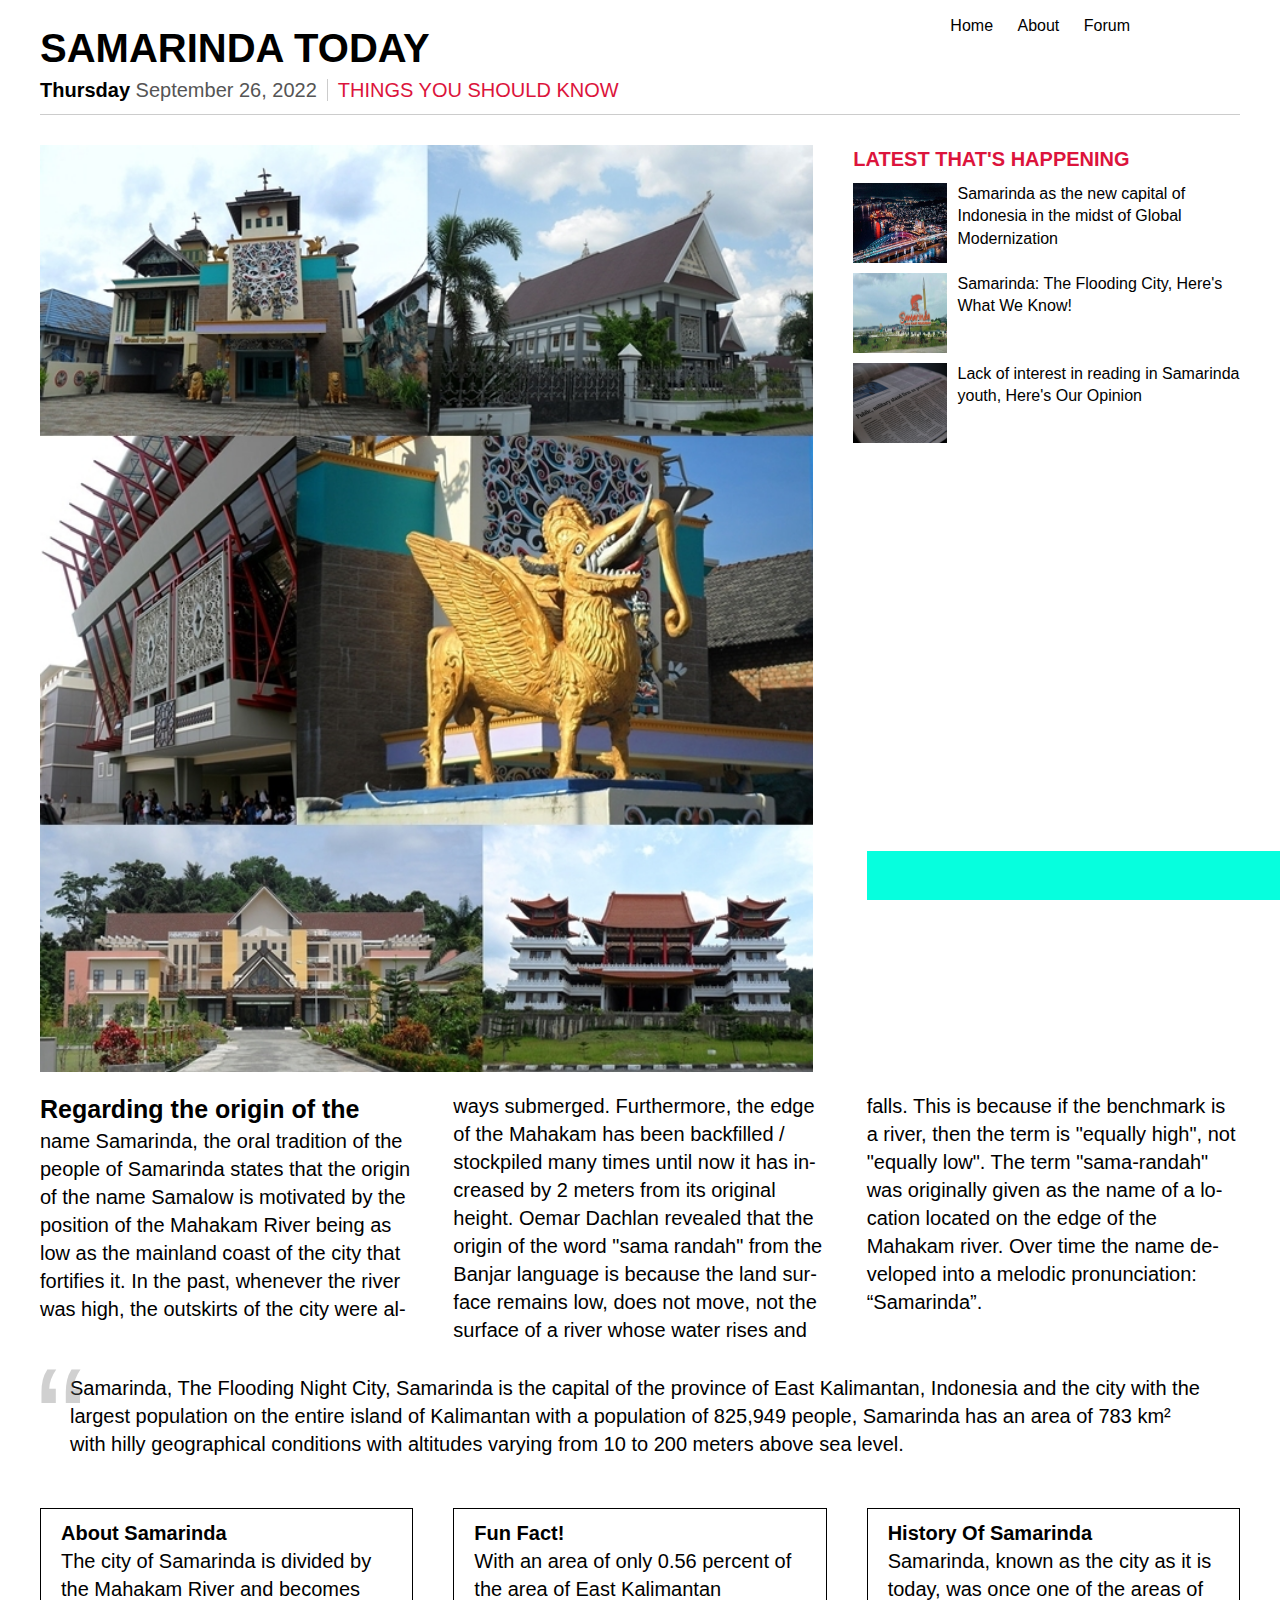
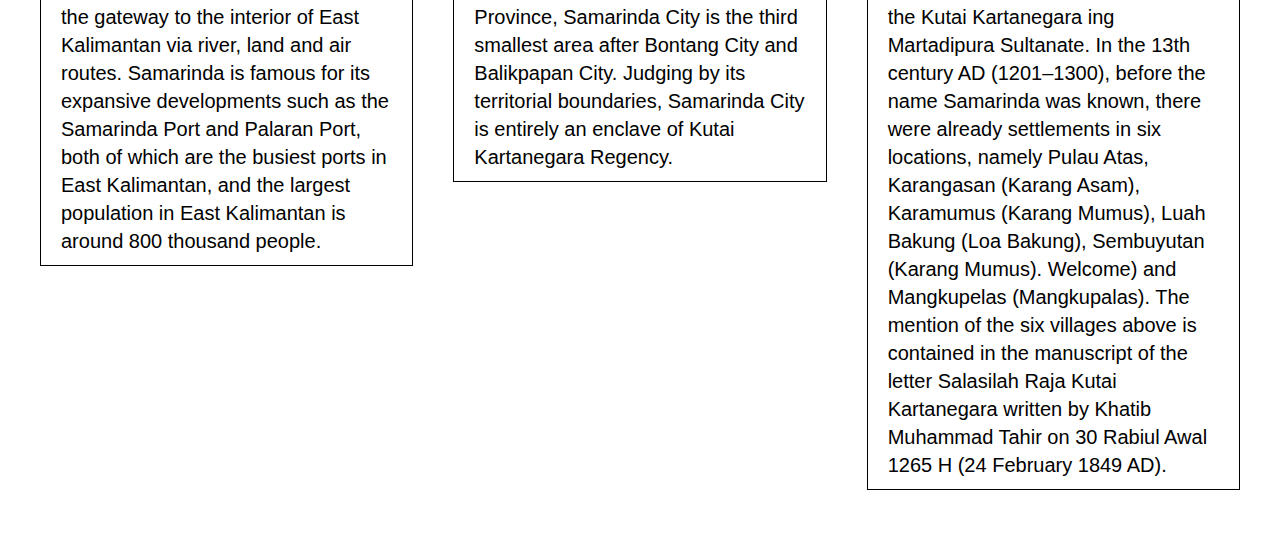
<file: Posttest 4 Web/index.html>
<html lang="en">
<head>
  <meta charset="UTF-8">
  <meta http-equiv="X-UA-Compatible" content="IE=edge">
  <meta name="viewport" content="width=device-width, initial-scale=1.0">
  <link rel="stylesheet" href="styling.css">
  <script src="javascript/index.js" defer></script>
  <link rel="stylesheet" href="https://cdn.jsdelivr.net/npm/bootstrap-icons@1.3.0/font/bootstrap-icons.css" />
  <title>Samarinda News Today</title>
</head>
<body>
  <div class="wrapper">
    <div class="nav">
        <ul>
            <a href="index.html">Home</a>
            <a href="aboutme.html">About</a>
            <a href="/PHP/posttest4php.php">Forum</a>
        </ul>
    </div>

  <div class="container">
    <header>
    <h1 class="heading-1">Samarinda Today</h1>
    <div class="sub-heading">
      <p>Thursday <span>September 26, 2022</span></p>
      <p class="importent">Things You Should Know</p>
    </div>
    </header>

    <div class="main">
      <div class="home">
        <div class="left">
          <img src="img/Samarinda_Montage.jpg" class="home-img" alt="Paper photo">

          <h2 class="heading-2">
            
          </h2>
        </div>

        <div class="right">
          <h3 class="heading-3">latest That's Happening</h3>
          <div class="lists">
            <div class="list">
              <img src="img/selayangsmd.jpg" alt="photo 1">
              <p>Samarinda as the new capital of Indonesia in the midst of Global Modernization</p>
            </div>

            <div class="list">
              <img src="img/peradabansmd.jpg" alt="photo 2">
              <p>Samarinda: The Flooding City, Here's What We Know!</p>
            </div>

            <div class="list">
              <img src="img/news.jpg" alt="photo 3">
              <p>Lack of interest in reading in Samarinda youth, Here's Our Opinion</p>
            </div>
          </div>
        </div>
      </div>

      <article>
        <p>Regarding the origin of the name Samarinda, the oral tradition of the people of Samarinda states that the origin of the name Samalow is motivated by the position of the Mahakam River being as low as the mainland coast of the city that fortifies it. In the past, whenever the river was high, the outskirts of the city were always submerged. Furthermore, the edge of the Mahakam has been backfilled / stockpiled many times until now it has increased by 2 meters from its original height.

          Oemar Dachlan revealed that the origin of the word "sama randah" from the Banjar language is because the land surface remains low, does not move, not the surface of a river whose water rises and falls. This is because if the benchmark is a river, then the term is "equally high", not "equally low". The term "sama-randah" was originally given as the name of a location located on the edge of the Mahakam river. Over time the name developed into a melodic pronunciation: “Samarinda”.</p>
      </article>
    </div>
  </div>

  <blockquote>
    Samarinda, The Flooding Night City, Samarinda is the capital of the province of East Kalimantan, Indonesia and the city with the largest population on the entire island of Kalimantan with a population of 825,949 people, Samarinda has an area of ​​783 km² with hilly geographical conditions with altitudes varying from 10 to 200 meters above sea level.
  </blockquote>

  <div class="cards">
    <div class="card">
      <h4 class="heading-4">About Samarinda</h4>
      <p>The city of Samarinda is divided by the Mahakam River and becomes the gateway to the interior of East Kalimantan via river, land and air routes. Samarinda is famous for its expansive developments such as the Samarinda Port and Palaran Port, both of which are the busiest ports in East Kalimantan, and the largest population in East Kalimantan is around 800 thousand people.</p>
    </div>

    <div class="card">
      <h4 class="heading-4">Fun Fact!</h4>
      <p>With an area of ​​only 0.56 percent of the area of ​​East Kalimantan Province, Samarinda City is the third smallest area after Bontang City and Balikpapan City. Judging by its territorial boundaries, Samarinda City is entirely an enclave of Kutai Kartanegara Regency.</p>
    </div>

    <div class="card">
      <h4 class="heading-4">History Of Samarinda</h4>
      <p>Samarinda, known as the city as it is today, was once one of the areas of the Kutai Kartanegara ing Martadipura Sultanate. In the 13th century AD (1201–1300), before the name Samarinda was known, there were already settlements in six locations, namely Pulau Atas, Karangasan (Karang Asam), Karamumus (Karang Mumus), Luah Bakung (Loa Bakung), Sembuyutan (Karang Mumus). Welcome) and Mangkupelas (Mangkupalas). The mention of the six villages above is contained in the manuscript of the letter Salasilah Raja Kutai Kartanegara written by Khatib Muhammad Tahir on 30 Rabiul Awal 1265 H (24 February 1849 AD).</p>
    </div>

    <div class="footer-basic">
      <footer>
          <ul>
              <li><a href="#">Home</a></li>
              <li><a href="aboutme.html">About</a></li>
              <li><a href="#">Terms</a></li>
              <li><a href="#">Privacy Policy</a></li>
          </ul>
          <p class="copyright">Busam ID © 2018</p>
      </footer>
  </div>
</body>
</html>
</file>
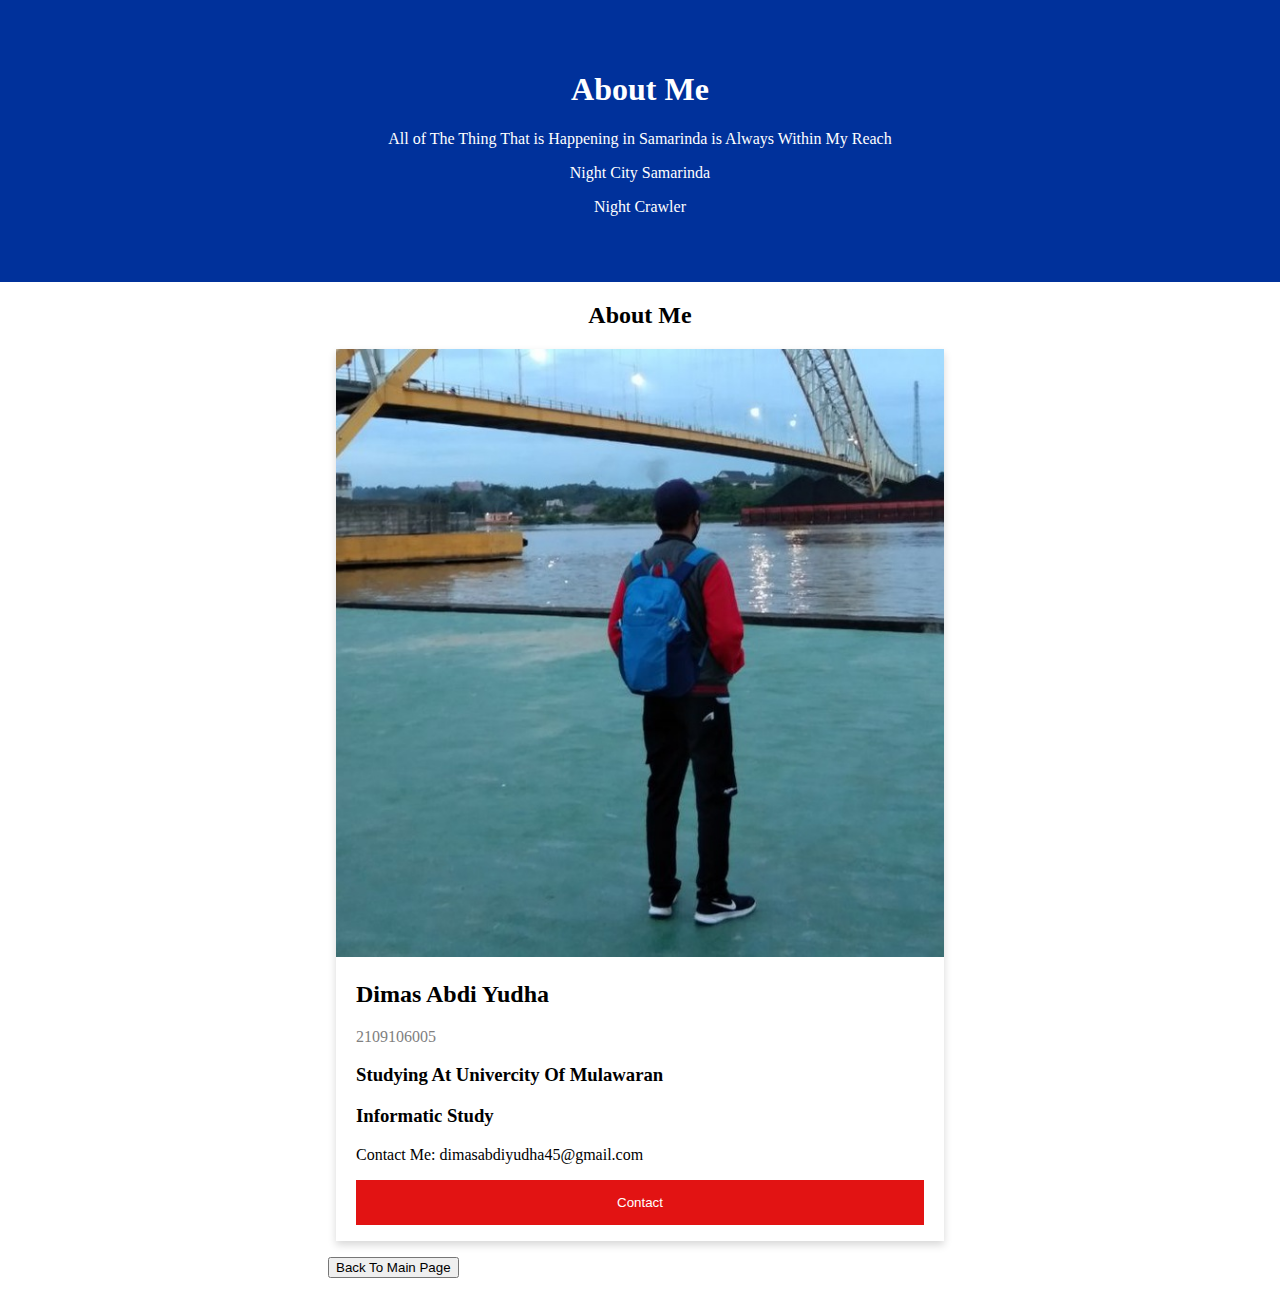
<file: Posttest 4 Web/aboutme.html>
<!DOCTYPE html>
<html lang="en">
<head>
  <meta charset="UTF-8">
  <meta http-equiv="X-UA-Compatible" content="IE=edge">
  <meta name="viewport" content="width=device-width, initial-scale=1.0">
  <title>About Me</title>
</head>
<body>
  
</body>
</html>
<html>
<head>
<meta name="viewport" content="width=device-width, initial-scale=1">
<style>
body {
  font-family: 'Times New Roman', Times, serif;
  margin: 0;
}

html {
  box-sizing: border-box;
}

*, *:before, *:after {
  box-sizing: inherit;
}

.column {
  width: 50%;
  margin: 0px auto;
  padding: 0 8px;
}

.card {
  box-shadow: 0 4px 8px 0 rgba(0, 0, 0, 0.158);
  margin: 8px;
}

.about-section {
  padding: 50px;
  text-align: center;
  background-color: #00319b;
  color: white;
}

.container {
  padding: 0 20px;
}

.container::after, .row::after {
  content: "";
  clear: both;
  display: table;
}

.title {
  color: grey;
}

.button {
  border: none;
  outline: 0;
  display: inline-block;
  padding: 15px;
  color: white;
  background-color: rgb(226, 19, 19);
  text-align: center;
  cursor: pointer;
  width: 100%;
}

.button:hover {
  background-color: rgb(4, 0, 219);
}

@media screen and (max-width: 600px) {
  .column {
    width: 100%;
    display: block;
  }
}
</style>
</head>
<body>

<div class="about-section">
  <h1>About Me</h1>
  <p>All of The Thing That is Happening in Samarinda is Always Within My Reach</p>
  <p>Night City Samarinda</p>
  <p>Night Crawler</p>
</div>

<h2 style="text-align:center">About Me</h2>

  <div class="column">
    <div class="card">
      <img src="img/DAYGANTENG.jpg" alt="ItsMeDimas" style="width:100%">
      <div class="container">
        <h2>Dimas Abdi Yudha</h2>
        <p class="title">2109106005</p>
        <h3>Studying At Univercity Of Mulawaran</h3>
        <h3>Informatic Study</h3>
        <p>Contact Me: dimasabdiyudha45@gmail.com</p>
        <p><button class="button">Contact</button></p>
      </div>
    </div>

</style>
  <p>
    <a href="index.html"><button>Back To Main Page</button></a>
  </p>
</file>
<file: Posttest 4 Web/styling.css>
* {
  margin: 0;
  padding: 0;
  box-sizing: border-box;
}


.logo {
  float: left;
  margin-left: 46px;
  padding: 0px 38px;
  font-family: 'Raleway', sans-serif;
  font-size: 25px;
  font-weight: bold;
}

.logo a {
  text-decoration: none;
  color: #fffb00;    
}

.nav {
  position: absolute;
  top: 0;
  left: 0;
  margin: 0;
  padding: 0;
  height: 80px;
  width: 100%;
}

.nav ul {
  list-style: none;
  cursor: pointer;   
  float: right;
  margin-right: 140px; 
}

.nav a {
  list-style: none;
  display: inline-block;
  text-decoration: none;
  color: #000000;
  font-family: 'Releway', sans-serif;
  padding: 15px 10px 15px;
  font-weight: 400;
}

.nav a:hover {
  border-bottom: 5px solid #000000;
  transition: all .3s ease;
}

.nav ul li {
  list-style: none;
  display: inline-block;
  color: #006eff;
  font-family: 'Releway', sans-serif;
  padding: 15px 10px 15px;
  font-weight: 400;
}

.nav ul li:hover {
  border-bottom: 5px solid #000000;
  transition: all .3s ease;
}

body {
  font-family: sans-serif;
  min-height: 100vh;
  max-width: 100vw;
  line-height: 1.4;
  padding: 20px 40px;
}

i{
  font-size: 30px;
  cursor: pointer;
  position: absolute;
  top: 5%;
  left: 75%;
  transform: translate(-50%, -50%);
}

.container {
  max-width: 1200px;
}

.heading-1 {
  font-size: 40px;
  text-transform: uppercase;
}

.heading-2 {
  font-size: 40px;
  line-height: 1.1;
  margin-bottom: 20px;
}

.heading-3 {
  font-size: 20px;
  text-transform: uppercase;
  color: crimson;
  margin-bottom: 10px;
}

.sub-heading {
  font-size: 20px;
  display: flex;
  align-items: center;
  margin-bottom: 30px;
  border-bottom: 1px solid #ccc;
  padding-bottom: 10px;
}

.sub-heading p {
  font-weight: 700;
  text-transform: capitalize;
  margin-right: 10px;
}

.sub-heading span {
  color: #555;
  font-weight: 300;
  border-right: 1px solid #ccc;
  padding-right: 10px;
}

.sub-heading .importent {
  color: crimson;
  text-transform: uppercase;
  font-weight: 300;
}

/* HOME */
.home {
  display: grid;
  grid-template-columns: 2fr 1fr;
  gap: 40px;
}

.home-img {
  width: 100%;
}

.list {
  display: grid;
  grid-template-columns: 1fr 3fr;
  gap: 10px;
  margin-bottom: 10px;
}

.list img {
  width: 100%;
  height: 80px;
}

/* ARTICLE */
article > p {
  font-size: 20px;
  margin-bottom: 20px;

  columns: 3 25ch;
  column-gap: 40px;
  hyphens: auto;
}

article p:first-child::first-line {
  font-weight: 700;
  font-size: 25px;
}

/* blockquote */
blockquote {
  font-size: 20px;
  padding: 10px 30px;
  margin-bottom: 40px;
  position: relative;
}

blockquote::before {
  content: open-quote;
  position: absolute;
  top: -48px;
  left: -4px;
  opacity: .3;
  color: #666;
  font-size: 150px;
}

.cards {
  columns: 25ch 3;
  gap: 40px;
  margin-bottom: 40px;
}

.card {
  font-size: 20px;
  border: 1px solid;
  padding: 10px 20px;
  break-inside: avoid;
}

@media (max-width: 950px) {
  .home {
    grid-template-columns: 1fr;
  }

  .lists {
    display: grid;
    grid-template-columns: 1fr 1fr;
    gap: 20px;
  }

  .list {
    grid-template-columns: 1fr 5fr;
  }

  .card {
    margin-bottom: 40px;
  }
}

@media (max-width: 650px) {
  .lists {
    grid-template-columns: 1fr;
  }
}

.footer-basic {
  text-align: center;
  padding:5px 0;
  background-color:#06ffde;
  color:#000000;
  bottom: 0px;
  position: absolute;
  width: 100%; 
}

.footer-basic ul {
  padding:0;
  list-style:none;
  text-align:center;
  font-size:18px;
  line-height:0.3;
  margin-bottom:0;
  display: flex;
  align-items: center;
  justify-content: center;
}

.footer-basic li {
  padding:0 10px;
}

.footer-basic ul a {
  color:inherit;
  text-decoration:none;
  opacity:0.8;
}

.footer-basic ul a:hover {
  opacity:1;
}

.footer-basic .social {
  text-align:center;
  padding-bottom:10px;
}

.footer-basic .social > a {
  font-size:24px;
  width:100%;
  margin-top:15px;
  text-align:center;
  font-size:13px;
  color:rgb(0, 0, 0);
  margin-bottom:0;
}

.footer-basic .copyright {
  margin-top:15px;
  text-align:center;
  font-size:13px;
  color:rgb(0, 0, 0);
  margin-bottom:0;
}
</file>
